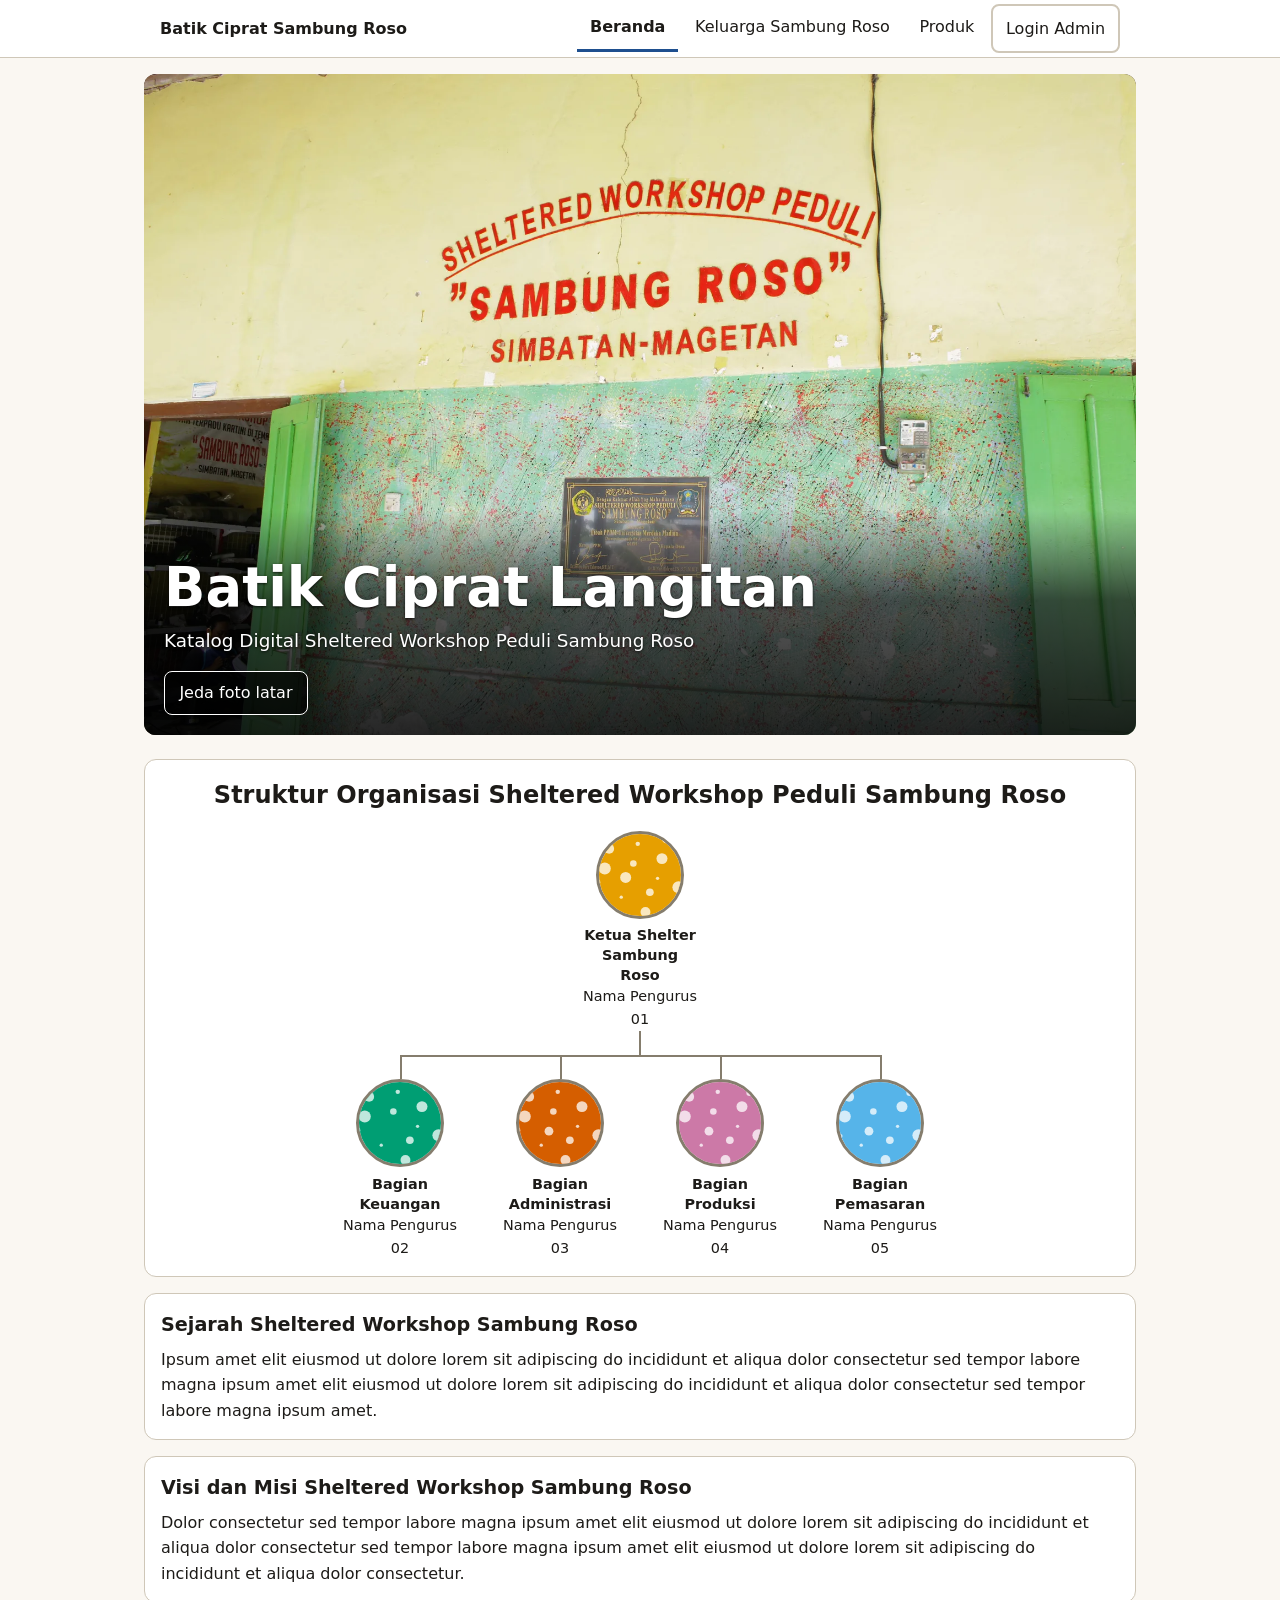
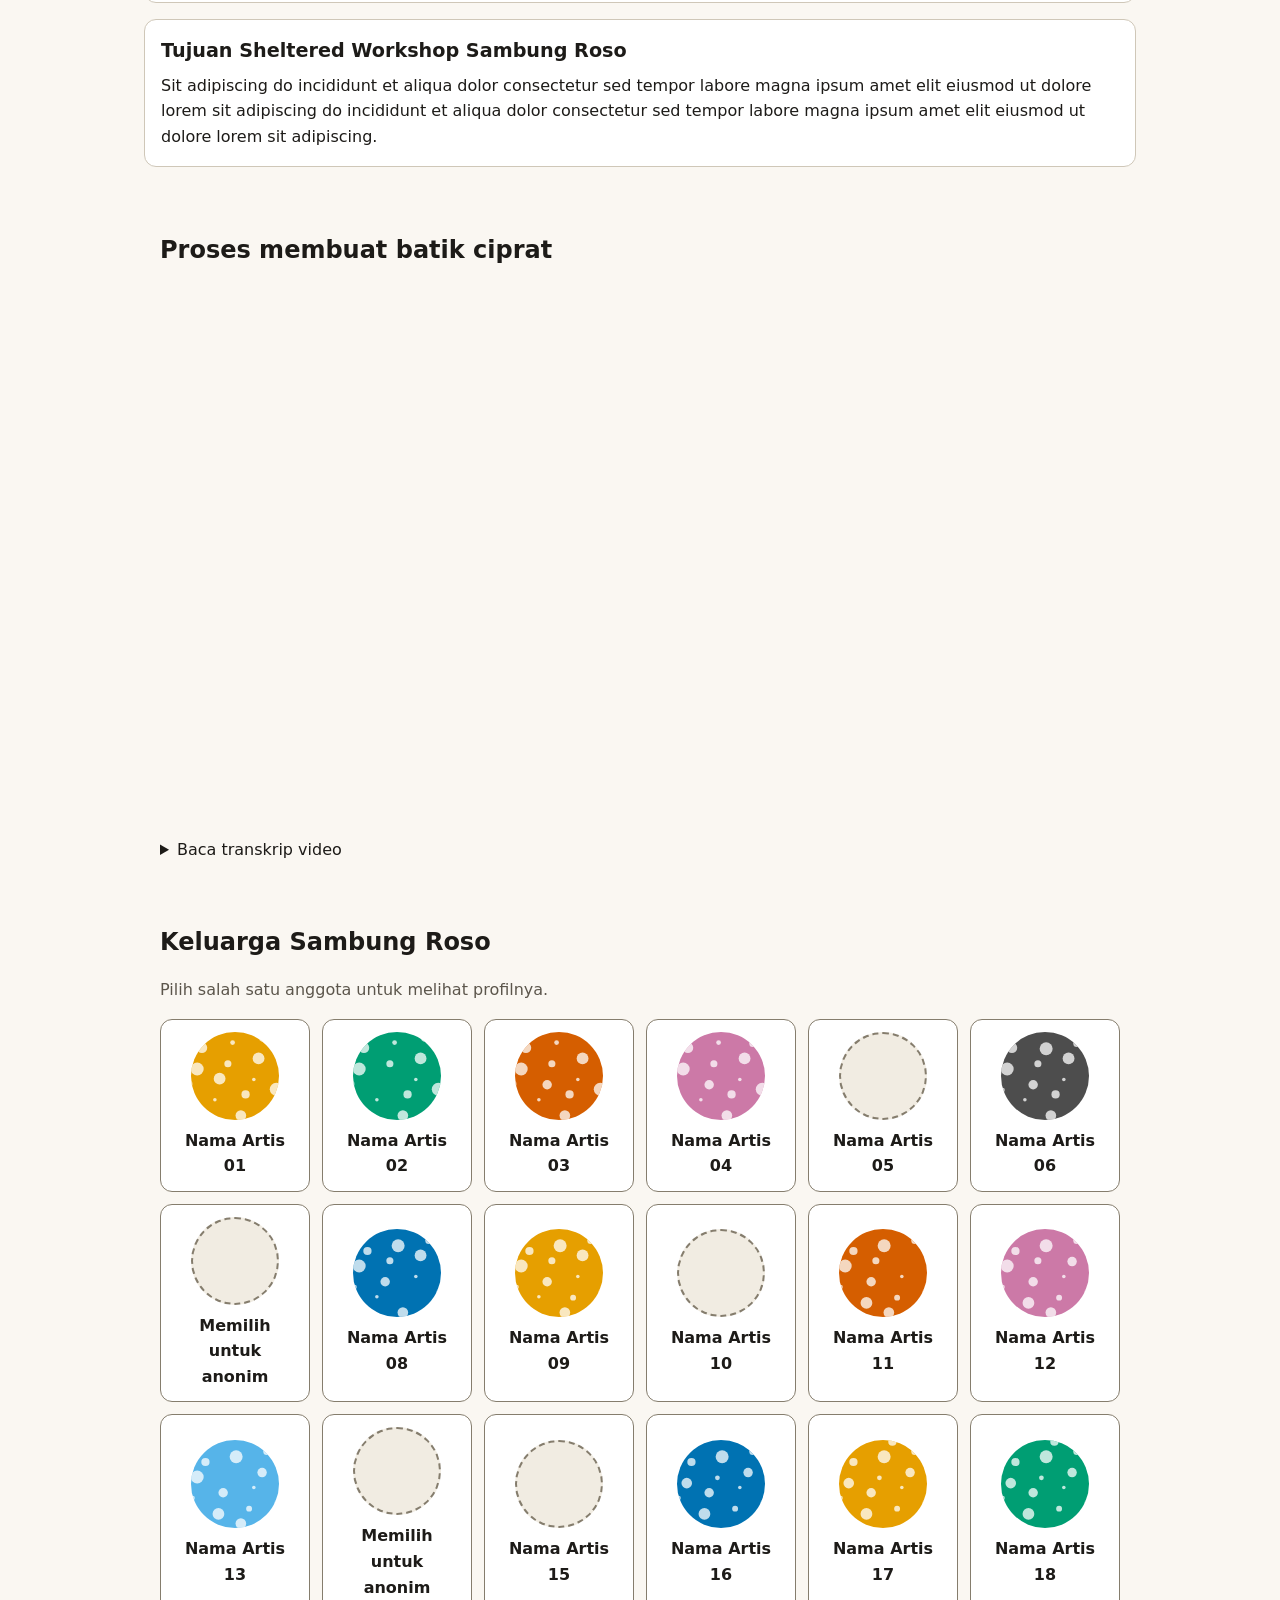
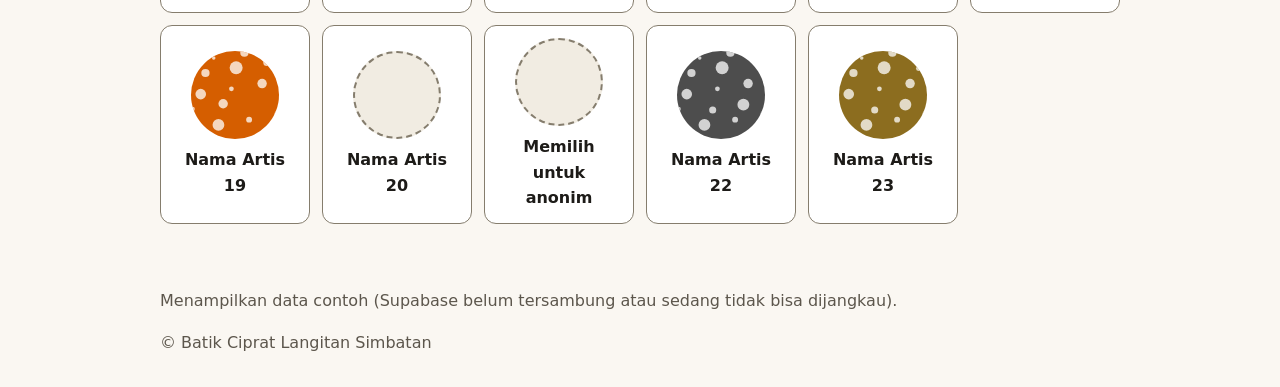
<file: index.html>
<!DOCTYPE html>
<html lang="id">

<head>
    <meta charset="utf-8">
    <meta name="viewport" content="width=device-width, initial-scale=1">
    <title>Batik Ciprat Sambung Roso</title>
    <link rel="stylesheet" href="css/style.css">
</head>

<body>
    <a class="skip" href="#konten">Lompat ke konten utama</a>

    <header class="top">
        <nav aria-label="Menu utama">
            <a class="brand" href="#beranda" data-t="beranda">
                Batik Ciprat Sambung Roso
            </a>

            <ul>
                <li>
                    <a href="#beranda" data-t="beranda" id="n-beranda">
                        Beranda
                    </a>
                </li>
                <li>
                    <a href="#artis" data-t="artis" id="n-artis">
                        Keluarga Sambung Roso
                    </a>
                </li>
                <li>
                    <a href="#produk" data-t="produk" id="n-produk">
                        Produk
                    </a>
                </li>
                <li>
                    <a href="admin.html" class="nav-admin">
                        Login Admin
                    </a>
                </li>
            </ul>
        </nav>
    </header>

    <main id="konten" tabindex="-1">
        <div id="v-home">
            <section class="hero" aria-labelledby="h1">

                <!-- Banner: foto latar yang berganti sendiri (dikendalikan js/slides.js).
                     Foto ditampilkan UTUH (tidak dipotong/di-zoom) dalam bingkai rasio 3:2.
                     Ganti/tambah foto dengan mengubah baris <img> di bawah; simpan fotonya
                     di folder images/slide/ (disarankan WebP, lebar sekitar 1800 px).
                     Foto hanya dekorasi, jadi alt dikosongkan. -->
                <div class="banner">
                    <div class="hero-bg" id="hero-bg" aria-hidden="true">
                        <img class="aktif" src="images/slide/profil.webp" alt="">
                        <img src="images/slide/kasir.webp" alt="" loading="lazy">
                        <img src="images/slide/galeri.webp" alt="" loading="lazy">
                    </div>

                    <div class="judul">
                        <h1 id="h1" tabindex="-1">
                            Batik Ciprat Langitan
                        </h1>
                        <p>
                            Katalog Digital Sheltered Workshop Peduli Sambung Roso
                        </p>
                        <button class="jeda-latar" id="s-jeda" type="button">
                            Jeda foto latar
                        </button>
                    </div>
                </div>

                <!-- Struktur organisasi: diisi otomatis dari tabel "struktur" di Supabase
                     (js/app.js). Nama, foto, dan jabatan diubah lewat halaman admin > Struktur. -->
                <section class="box struktur" id="struktur" aria-labelledby="h-struktur" hidden>
                    <h2 id="h-struktur">Struktur Organisasi Sheltered Workshop Peduli Sambung Roso</h2>
                    <ul class="org" id="org" role="list"></ul>
                </section>

                <div class="narasi" id="narasi"></div>

            </section>

            <!-- Video proses pembuatan batik (tetap, tidak bisa diubah pengelola).
                 GANTI ID_VIDEO_KAMU dengan kode video YouTube, contoh:
                 youtube.com/watch?v=abc123XYZ  ->  .../embed/abc123XYZ
                 Pastikan di YouTube Studio: penyematan (embedding) diizinkan,
                 dan visibilitas Public atau Unlisted.
                 Kalau video belum ada, hapus <iframe> di bawah dan pakai:
                 <p class="muted">Video proses pembuatan batik segera hadir.</p> -->
            <section class="wrap" aria-labelledby="h-video">
                <h2 class="sec" id="h-video">Proses membuat batik ciprat</h2>

                <div class="video-box">
                    <iframe
                        src="https://www.youtube-nocookie.com/embed/ID_VIDEO_KAMU"
                        title="Video proses pembuatan batik ciprat"
                        loading="lazy"
                        allow="encrypted-media; picture-in-picture"
                        allowfullscreen
                    ></iframe>
                </div>

                <details>
                    <summary>Baca transkrip video</summary>
                    <p>
                        Tulis di sini isi narasi video dan penjelasan
                        langkah-langkahnya (misalnya: menyiapkan kain,
                        memercikkan malam, pewarnaan, penjemuran).
                    </p>
                </details>
            </section>

            <section class="wrap" aria-labelledby="h-artis">
                <h2 class="sec" id="h-artis" tabindex="-1">
                    Keluarga Sambung Roso
                </h2>

                <p class="muted">Pilih salah satu anggota untuk melihat profilnya.</p>

                <ul class="artis-grid" id="artis-grid"></ul>
                <div class="artis-panel" id="artis-panel"></div>
            </section>
        </div>

        <div id="v-produk" class="wrap" hidden>
            <h1 id="h-produk" tabindex="-1">Semua produk</h1>
            <ul class="grid" id="produk-list"></ul>
        </div>
    </main>

    <footer>
        <p id="catatan" aria-live="polite"></p>
        <p>&copy; Batik Ciprat Langitan Simbatan</p>
    </footer>

    <dialog id="detail" aria-labelledby="d-judul">
        <p class="kanan">
            <button class="btn alt" id="d-tutup" type="button">
                Tutup
            </button>
        </p>

        <div
            role="group"
            aria-label="Foto produk"
        >
            <div class="track" id="d-track" tabindex="0"></div>

            <div class="ctl" id="d-ctl">
                <button class="btn alt" id="d-prev" type="button">
                    Foto sebelumnya
                </button>

                <span id="d-info" aria-live="polite"></span>

                <button class="btn alt" id="d-next" type="button">
                    Foto berikutnya
                </button>
            </div>
        </div>

        <h2 id="d-judul"></h2>
        <p id="d-harga" class="harga"></p>

        <p id="d-stok" class="stok" hidden>
            Produk ini sudah habis.
        </p>

        <p id="d-desk" class="muted"></p>

        <a id="d-wa" class="wa" target="_blank" rel="noopener"></a>
        <a id="d-shopee" class="wa shopee" target="_blank" rel="noopener" hidden></a>

    </dialog>

    <script src="js/slides.js" defer></script>
    <script type="module" src="js/app.js"></script>
</body>

</html>
</file>
<file: css/style.css>
/* =========================================================
   BATIK CIPRAT SAMBUNG ROSO — CSS PUBLIK
   Dasar → navigasi → hero → struktur → video
   → artis/produk → dialog → footer → responsif
   ========================================================= */


/* =========================================================
   1. VARIABEL TEMA DAN RESET
   ========================================================= */

:root {
    --bg: #faf7f2;
    --fg: #1d1b18;
    --card: #fff;
    --line: #cfc7b8;
    /* Garis untuk tombol, kartu, kolom isian, dan bagan: kontras >= 3:1
       terhadap latar, supaya batasnya jelas tanpa bergantung pada warna. */
    --line-kuat: #857d6d;
    --accent: #1e4f8f;
    --btnfg: #fff;
    --muted: #5c564c;
    --code: #f1ece2;
    --bad: #b3261e;
    color-scheme: light;
}

@media (prefers-color-scheme: dark) {
    :root {
        --bg: #17150f;
        --fg: #f1ede4;
        --card: #242018;
        --line: #4a4436;
        --line-kuat: #8f8774;
        --accent: #9cc2f5;
        --btnfg: #10161f;
        --muted: #c0b9a8;
        --code: #2b261c;
        --bad: #ff8a80;
        color-scheme: dark;
    }
}

*,
*::before,
*::after {
    box-sizing: border-box;
}

html {
    scroll-behavior: smooth;
}

body {
    margin: 0;
    background: var(--bg);
    color: var(--fg);
    font: 1rem/1.6 system-ui, -apple-system, "Segoe UI", Roboto, sans-serif;
}

img,
iframe {
    max-width: 100%;
}

a {
    color: var(--accent);
}

button,
input,
select,
textarea {
    font: inherit;
    color: var(--fg);
}

:focus-visible {
    outline: 3px solid var(--accent);
    outline-offset: 3px;
}

[hidden] {
    display: none !important;
}

.skip {
    position: absolute;
    top: 0;
    left: -9999px;
    z-index: 100;
}

.skip:focus {
    top: .5rem;
    left: .5rem;
    padding: .5rem;
    background: var(--card);
    border: 1px solid var(--line);
    border-radius: .35rem;
}

.muted {
    color: var(--muted);
}

.wrap {
    max-width: 62rem;
    margin: 0 auto;
    padding: 1rem;
}

.box {
    padding: 1rem;
    background: var(--card);
    border: 1px solid var(--line);
    border-radius: .75rem;
}

.box h2,
.box h3 {
    margin: 0 0 .35rem;
}


/* =========================================================
   2. NAVIGASI UTAMA
   ========================================================= */

.top {
    position: relative;
    z-index: 5;
    background: var(--card);
    border-bottom: 1px solid var(--line);
}

.top nav {
    display: flex;
    flex-wrap: wrap;
    align-items: center;
    gap: .25rem 1rem;
    max-width: 62rem;
    margin: 0 auto;
    padding: .25rem 1rem;
}

.top .brand {
    padding: .6rem 0;
    color: var(--fg);
    font-weight: 700;
    text-decoration: none;
}

.top ul {
    display: flex;
    flex-wrap: wrap;
    gap: .25rem;
    margin: 0 0 0 auto;
    padding: 0;
    list-style: none;
}

.top ul a,
.top ul button {
    display: inline-block;
    min-height: 2.75rem;
    padding: .6rem .8rem;
    color: var(--fg);
    background: transparent;
    border: 0;
    border-bottom: 3px solid transparent;
    text-decoration: none;
    cursor: pointer;
}

/* "Login Admin": diberi garis tepi agar mudah dikenali dan beda dari menu pengunjung */
.top ul a.nav-admin {
    border: 2px solid var(--line);
    border-radius: .5rem;
}

.top [aria-current="page"] {
    border-bottom-color: var(--accent);
    font-weight: 700;
}


/* =========================================================
   3. HERO, SLIDESHOW, JUDUL, DAN NARASI
   ========================================================= */

.hero {
    padding: 1rem 1rem 2rem;
    background: var(--bg);
}

/* Banner: foto + judul dalam satu sel grid.
   - Bingkai foto berukuran tetap (rasio 3:2 = rasio foto kamera) dan hanya
     selebar kolom konten, jadi foto tampil UTUH: tidak di-zoom, tidak
     dipotong, tidak melebar memenuhi seluruh halaman.
   - Foto dengan rasio lain tetap tampil utuh (object-fit: contain). */
.banner {
    display: grid;
    max-width: 62rem;
    margin: 0 auto 1.5rem;
}

.hero-bg {
    position: relative;
    grid-area: 1 / 1;
    aspect-ratio: 3 / 2;
    overflow: hidden;
    background: #3b2a1c;
    border-radius: .75rem;
}

.hero-bg img {
    position: absolute;
    inset: 0;
    width: 100%;
    height: 100%;
    object-fit: contain;
    opacity: 0;
    transition: opacity 1.2s;
}

.hero-bg img.aktif {
    opacity: 1;
}

/* Layar lebar: judul menumpuk di bagian bawah foto, di atas lapisan gelap
   supaya teks putih selalu terbaca apa pun fotonya. */
.judul {
    grid-area: 1 / 1;
    align-self: end;
    z-index: 1;
    padding: 3rem 1.25rem 1.25rem;
    color: #fff;
    text-shadow: 0 1px 3px rgba(0, 0, 0, .8);
    background: linear-gradient(
        to top,
        rgba(0, 0, 0, .85) 0%,
        rgba(0, 0, 0, .65) 60%,
        rgba(0, 0, 0, 0) 100%
    );
    border-radius: 0 0 .75rem .75rem;
}

.judul h1 {
    margin: 0 0 .5rem;
    font-size: clamp(2rem, 7vw, 3.4rem);
    line-height: 1.1;
}

.judul p {
    margin: 0;
    font-size: 1.15rem;
}

.jeda-latar {
    min-height: 2.75rem;
    margin-top: 1rem;
    padding: .4rem .9rem;
    color: #fff;
    background: rgba(0, 0, 0, .65);
    border: 1px solid #fff;
    border-radius: .5rem;
    cursor: pointer;
}

/* Cincin fokus putih: cincin biru tua tidak terlihat di atas foto gelap */
.jeda-latar:focus-visible {
    outline-color: #fff;
}

/* Layar sempit (ponsel): judul pindah ke BAWAH foto dengan warna teks
   biasa, supaya foto tidak tertutup dan teks tidak bergantung pada foto. */
@media (max-width: 40rem) {
    .judul {
        grid-area: 2 / 1;
        padding: 1rem 0 0;
        color: var(--fg);
        text-shadow: none;
        background: none;
        border-radius: 0;
    }

    .jeda-latar {
        color: var(--accent);
        background: transparent;
        border-color: var(--accent);
    }

    .jeda-latar:focus-visible {
        outline-color: var(--accent);
    }
}

.narasi {
    display: grid;
    gap: 1rem;
    max-width: 62rem;
    margin: 0 auto;
}

.narasi article {
    padding: 1rem;
    background: var(--card);
    border: 1px solid var(--line);
    border-radius: .75rem;
}

.narasi h2 {
    margin: 0 0 .35rem;
    font-size: 1.2rem;
}

.narasi p {
    margin: 0;
    white-space: pre-line;   /* baris baru yang diketik admin ikut tampil */
}


/* =========================================================
   4. STRUKTUR ORGANISASI
   Mobile: dua kolom
   Desktop: empat bagian dalam satu baris
   ========================================================= */

.struktur {
    width: 100%;
    max-width: 62rem;
    margin: 0 auto 1rem;
    padding: 1rem;
}

.struktur h2 {
    margin: 0 0 1rem;
    text-align: center;
}

/* Teks khusus pembaca layar */
.sr {
    position: absolute;
    width: 1px;
    height: 1px;
    padding: 0;
    overflow: hidden;
    clip: rect(0, 0, 0, 0);
    white-space: nowrap;
    border: 0;
}

/* Reset daftar struktur */
.org,
.org ul {
    margin: 0;
    padding: 0;
    list-style: none;
}

.org {
    display: flex;
    justify-content: center;
    width: 100%;
    min-width: 0;
}

.org > li {
    width: 100%;
    min-width: 0;
    text-align: center;
}

.org li {
    position: relative;
    min-width: 0;
    text-align: center;
}

/* Foto, jabatan, dan nama */
.simpul {
    display: inline-flex;
    flex-direction: column;
    align-items: center;
    width: 7.5rem;
    max-width: 100%;
}

.foto-bulat {
    display: block;
    flex: none;
    width: 5rem;
    height: 5rem;
    aspect-ratio: 1 / 1;
    background: var(--code) center / cover no-repeat;
    object-fit: cover;          /* foto berupa <img> dari database */
    border: 3px solid var(--line-kuat);
    border-radius: 50%;
}

/* Belum ada foto: lingkaran putus-putus (dekoratif, disembunyikan dari pembaca layar) */
.foto-bulat.kosong {
    border-style: dashed;
}

.jabatan {
    display: block;
    margin-top: .4rem;
    font-size: .9rem;
    font-weight: 700;
    line-height: 1.4;
    overflow-wrap: anywhere;
}

.nama {
    display: block;
    font-size: .9rem;
    overflow-wrap: anywhere;
}

/* MOBILE: daftar bagian menjadi dua kolom */
.org > li > ul {
    position: relative;
    display: grid;
    grid-template-columns: repeat(2, minmax(0, 1fr));
    justify-items: center;
    align-items: start;
    gap: 1.5rem .25rem;
    width: 100%;
    max-width: 32rem;
    margin: 0 auto;
    padding: 1.5rem 0 0;
}

/* Batang vertikal dari ketua */
.org > li > ul::before {
    content: "";
    position: absolute;
    top: 0;
    left: 50%;
    height: 1.5rem;
    border-left: 2px solid var(--line-kuat);
    transform: translateX(-50%);
}

/* Garis horizontal desktop tidak digunakan di mobile */
.org > li > ul > li {
    width: 100%;
    min-width: 0;
    padding: 0 .15rem;
}

.org > li > ul > li::before,
.org > li > ul > li::after {
    content: none;
}

/* DESKTOP: empat bagian dalam satu baris */
@media (min-width: 40rem) {
    .org > li > ul {
        display: flex;
        flex-wrap: nowrap;
        justify-content: center;
        align-items: flex-start;
        gap: 0;
        width: 100%;
        max-width: 100%;
        padding-top: 1.5rem;
    }

    .org > li > ul > li {
        flex: 1 1 0;
        width: auto;
        max-width: 10rem;
        padding: 1.5rem .5rem 0;
    }

    /* Cabang horizontal dan garis turun ke tiap simpul */
    .org > li > ul > li::before,
    .org > li > ul > li::after {
        content: "";
        position: absolute;
        top: 0;
        width: 50%;
        height: 1.5rem;
        border-top: 2px solid var(--line-kuat);
    }

    .org > li > ul > li::before {
        right: 50%;
    }

    .org > li > ul > li::after {
        left: 50%;
        border-left: 2px solid var(--line-kuat);
    }

    /* Ujung kiri tidak memerlukan garis horizontal ke kiri */
    .org > li > ul > li:first-child::before {
        border-top: 0;
    }

    /* Ujung kanan: hilangkan garis horizontal saja.
       Garis vertikal tetap dipertahankan. */
    .org > li > ul > li:last-child::after {
        border-top: 0;
    }

    .foto-bulat {
        width: 5.5rem;
        height: 5.5rem;
    }
}

/* Bila belum ada pimpinan: tidak ada garis penghubung ke atas */
.org > li.tanpa-atas > ul {
    padding-top: 0;
}

.org > li.tanpa-atas > ul::before,
.org > li.tanpa-atas > ul > li::before,
.org > li.tanpa-atas > ul > li::after {
    content: none;
}

@media (min-width: 40rem) {
    .org > li.tanpa-atas > ul > li {
        padding-top: 0;
    }
}


/* =========================================================
   5. VIDEO DAN TRANSKRIP
   ========================================================= */

h2.sec {
    margin: 1rem 0;
    font-size: 1.5rem;
}

.video-box {
    position: relative;
    aspect-ratio: 16 / 9;
    margin: .5rem 0;
}

.video-box iframe {
    position: absolute;
    inset: 0;
    width: 100%;
    height: 100%;
    border: 0;
    border-radius: .75rem;
}

details {
    margin: .75rem 0;
}


/* =========================================================
   6. KELUARGA/ARTIS DAN PROFIL PENGRAJIN
   ========================================================= */

.artis-grid {
    display: grid;
    grid-template-columns: repeat(auto-fill, minmax(8rem, 1fr));
    gap: .75rem;
    margin: .5rem 0;
    padding: 0;
    list-style: none;
}

.artis-kartu {
    display: block;
    width: 100%;
    height: 100%;
    padding: .75rem;
    color: var(--fg);
    font: inherit;
    text-align: center;
    background: var(--card);
    border: 1px solid var(--line-kuat);
    border-radius: .75rem;
    cursor: pointer;
}

/* Kartu terpilih: tidak hanya beda warna. Garis tepi jadi 3x lebih tebal
   dan namanya bergaris bawah (padding dikurangi agar ukuran kartu tetap). */
.artis-kartu.terpilih {
    padding: calc(.75rem - 2px);
    border-width: 3px;
    border-color: var(--accent);
}

.artis-kartu.terpilih b {
    text-decoration: underline;
    text-underline-offset: .25em;
}

.artis-kartu img,
.avatar {
    display: block;
    width: 5.5rem;
    height: 5.5rem;
    margin: 0 auto .5rem;
    border-radius: 50%;
    object-fit: cover;
}

.avatar {
    background: var(--code);
    border: 2px dashed var(--line-kuat);
}

.artis-panel {
    margin-top: 1rem;
    scroll-margin-top: 1rem;
}

.artis {
    margin: 1rem 0;
}

.profil {
    display: flex;
    flex-wrap: wrap;
    align-items: flex-start;
    gap: 1rem;
    margin: .5rem 0;
}

.profil img {
    width: 8rem;
    height: auto;
    border-radius: .5rem;
}

.profil div {
    flex: 1 1 14rem;
}

.profil p {
    margin: .25rem 0;
}

.artis .profil-foto {
    display: block;
    width: 9rem;
    height: 9rem;
    aspect-ratio: 1 / 1;
    margin: 0 auto .5rem;
    border-radius: 50%;
    object-fit: cover;
}

.profil-nama {
    margin: .25rem 0 .5rem;
    text-align: center;
}

.data-profil {
    display: grid;
    grid-template-columns: max-content minmax(0, 1fr);
    gap: .35rem 1rem;
    margin: .75rem 0 0;
}

.data-profil dt {
    font-weight: 700;
}

.data-profil dd {
    min-width: 0;
    margin: 0;
    overflow-wrap: anywhere;
}

h4 {
    margin: 1rem 0 .5rem;
    font-size: 1.05rem;
}


/* =========================================================
   7. DAFTAR PRODUK DAN KARTU
   ========================================================= */

.grid {
    display: grid;
    grid-template-columns: repeat(auto-fill, minmax(10rem, 1fr));
    gap: .75rem;
    margin: 0;
    padding: 0;
    list-style: none;
}

.kartu {
    display: block;
    width: 100%;
    padding: 0;
    color: var(--fg);
    text-align: left;
    background: var(--bg);
    border: 1px solid var(--line-kuat);
    border-radius: .5rem;
    cursor: pointer;
    overflow: hidden;
}

.kartu img {
    display: block;
    width: 100%;
    height: auto;
}

.gbr {
    position: relative;
    display: block;
}

.badge {
    position: absolute;
    top: .5rem;
    left: .5rem;
    padding: .15rem .7rem;
    color: #fff;
    font-size: .85rem;
    font-weight: 700;
    background: #000;
    border-radius: 1rem;
}

.kartu.habis img {
    filter: grayscale(.8);
    opacity: .7;
}

.ket {
    display: block;
    padding: .5rem;
}

.ket b {
    display: block;
}


/* =========================================================
   8. DIALOG DETAIL PRODUK
   ========================================================= */

dialog {
    width: min(36rem, calc(100% - 1.5rem));
    max-height: calc(100% - 1.5rem);
    padding: 1rem;
    overflow: auto;
    color: var(--fg);
    background: var(--card);
    border: 1px solid var(--line);
    border-radius: .75rem;
}

dialog::backdrop {
    background: rgba(0, 0, 0, .6);
}

dialog h2 {
    margin: .5rem 0 .25rem;
}

.kanan {
    margin: 0 0 .5rem;
    text-align: right;
}

.btn {
    min-height: 2.75rem;
    padding: .4rem .9rem;
    color: var(--btnfg);
    background: var(--accent);
    border: 1px solid var(--accent);
    border-radius: .5rem;
    cursor: pointer;
}

.btn.alt {
    color: var(--accent);
    background: transparent;
}

.btn.lebar {
    width: 100%;
}

.btn:disabled {
    opacity: .6;
    cursor: not-allowed;
}

.track {
    display: flex;
    gap: .5rem;
    overflow-x: auto;
    border-radius: .5rem;
    scroll-snap-type: x mandatory;
}

.track img {
    flex: 0 0 100%;
    width: 100%;
    height: auto;
    scroll-snap-align: center;
}

.ctl {
    display: flex;
    align-items: center;
    justify-content: space-between;
    gap: .5rem;
    margin: .5rem 0;
}

.harga {
    margin: .25rem 0;
    font-weight: 700;
}

.stok {
    padding: .5rem;
    font-weight: 700;
    background: var(--code);
    border-radius: .5rem;
}

.wa {
    display: block;
    min-height: 3.5rem;
    margin: .75rem 0 .5rem;
    padding: 1rem;
    color: #fff;
    font-size: 1.15rem;
    font-weight: 700;
    text-align: center;
    text-decoration: none;
    background: #075e54;
    border-radius: .75rem;
}

.wa.alt {
    color: #075e54;
    background: transparent;
    border: 2px solid #075e54;
}

/* Tombol "Pesan lewat Shopee": oranye gelap, teks putih (kontras 4,9:1) */
.wa.shopee {
    color: #fff;
    background: #b83a1a;
    border-color: #b83a1a;
}

/* Mode gelap: tombol hijau tua nyaris menyatu dengan latar (kontras 2:1),
   jadi diberi garis tepi hijau terang agar bentuknya jelas. */
@media (prefers-color-scheme: dark) {
    .wa {
        border: 2px solid #7fd3a0;
    }

    .wa.alt {
        color: #7fd3a0;
        border-color: #7fd3a0;
    }

    .wa.shopee {
        color: #fff;
        border-color: #ffb199;
    }
}


/* =========================================================
   9. FOOTER
   ========================================================= */

footer {
    max-width: 62rem;
    margin: 0 auto;
    padding: 1rem;
    color: var(--muted);
}


/* =========================================================
   10. RESPONSIF — ATURAN TAMBAHAN MOBILE
   Aturan struktur organisasi tidak diulang di sini.
   ========================================================= */

@media (max-width: 40rem) {
    .top nav {
        align-items: flex-start;
    }

    .top ul {
        width: 100%;
        margin-left: 0;
    }

    .top ul a {
        padding-inline: .55rem;
    }

    .ctl {
        flex-wrap: wrap;
    }

    .data-profil {
        grid-template-columns: 1fr;
        gap: .1rem;
    }

    .data-profil dd {
        margin-bottom: .5rem;
    }
}


/* =========================================================
   11. AKSESIBILITAS GERAK
   ========================================================= */

@media (prefers-reduced-motion: reduce) {
    html {
        scroll-behavior: auto;
    }

    .hero-bg img {
        transition: none;
    }
}


/* =========================================================
   12. MODE KONTRAS TINGGI (Windows / pengaturan warna paksa)
   Warna dikendalikan sistem, jadi penanda harus berupa bentuk.
   ========================================================= */

@media (forced-colors: active) {
    .artis-kartu.terpilih {
        outline: 3px solid Highlight;
    }

    .badge {
        border: 1px solid CanvasText;
    }
}
</file>
